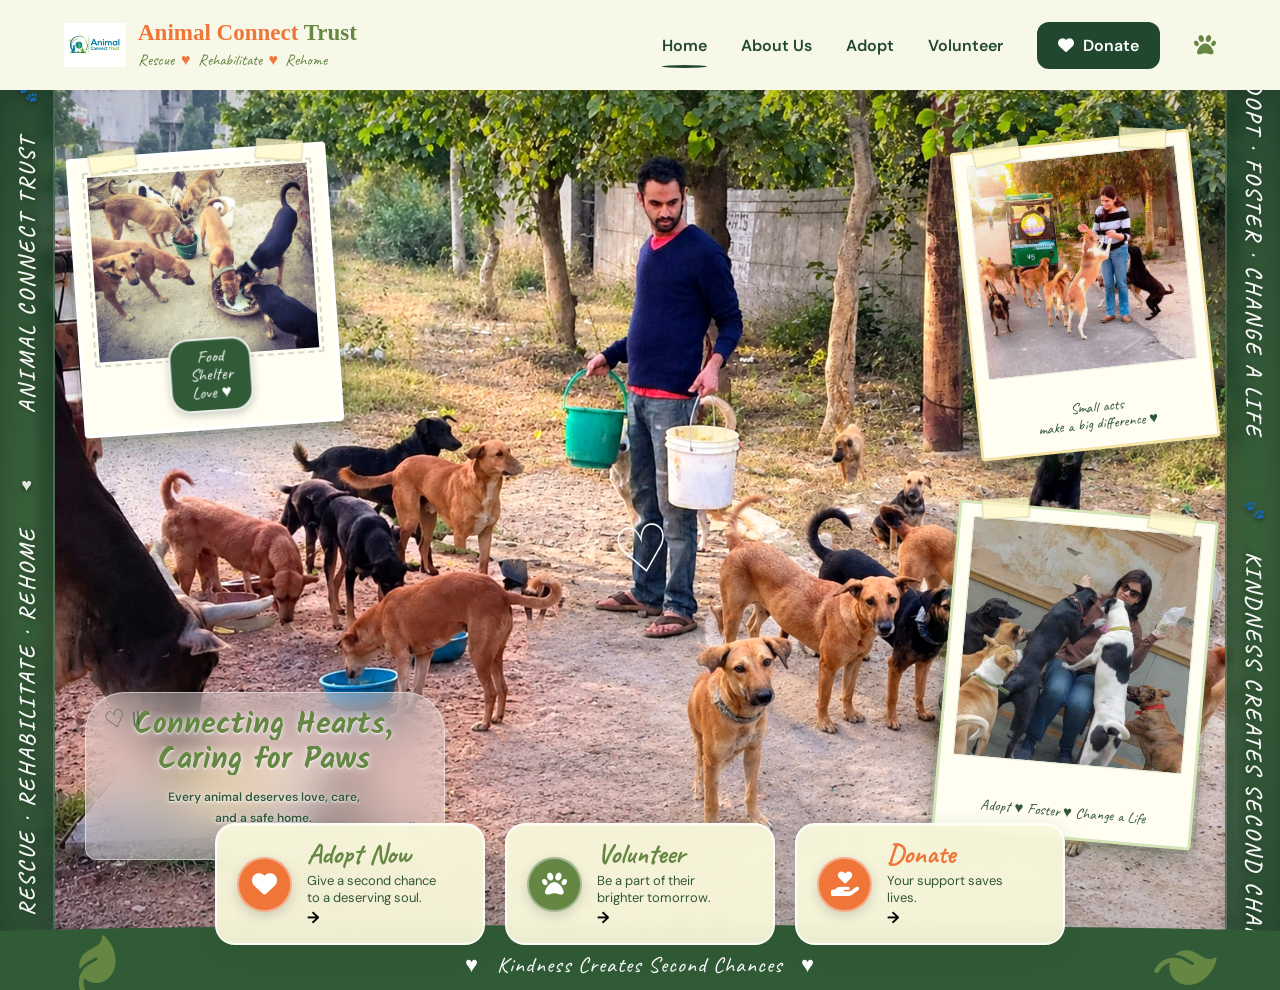
<file: index.html>
<!DOCTYPE html>
<html lang="en">
<head>
    <meta charset="UTF-8">
    <meta name="viewport" content="width=device-width, initial-scale=1.0">

    <title>Animal Connect Trust</title>

    <!-- Google Fonts -->
    <link rel="preconnect" href="https://fonts.googleapis.com">
    <link rel="preconnect" href="https://fonts.gstatic.com" crossorigin>

    <link href="https://fonts.googleapis.com/css2?family=Caveat:wght@500;600;700&family=DM+Sans:wght@400;500;600;700&family=Kalam:wght@400;700&display=swap" rel="stylesheet">

    <!-- Font Awesome -->
    <link rel="stylesheet"
          href="https://cdnjs.cloudflare.com/ajax/libs/font-awesome/6.5.2/css/all.min.css">

    <!-- CSS -->
    <link rel="stylesheet" href="style.css">
</head>

<body>

<div class="page">

    <!-- =================================================
         NAVBAR
    ================================================== -->

    <header class="navbar">

        <div class="brand-area">

            <div class="brand-logo">
                <img src="logo.jpeg" alt="Animal Connect Trust logo">
            </div>

            <div class="brand-text">

                <h1>
                    <span>Animal Connect</span>
                    <b>Trust</b>
                </h1>

                <p>
                    Rescue <span>♥</span> Rehabilitate <span>♥</span> Rehome
                </p>

            </div>

        </div>

        <nav>

            <a href="#" class="active">Home</a>
            <a href="#about">About Us</a>
            <a href="#adopt">Adopt</a>
            <a href="#volunteer">Volunteer</a>

            <a href="#donate" class="donate">
                <i class="fa-solid fa-heart"></i>
                Donate
            </a>

            <i class="fa-solid fa-paw nav-paw"></i>

        </nav>

    </header>


    <!-- =================================================
         HERO SECTION
    ================================================== -->

    <main class="hero">

        <!-- MAIN BACKGROUND IMAGE -->

        <div class="hero-image">
            <img src="hero.jpeg" alt="Rescued animals">
        </div>


        <!-- LIGHT EFFECT -->

        <div class="hero-overlay"></div>


        <!-- SIDE BORDERS -->

        <div class="side-border left">

            <span class="side-border-icon">🐾</span>

            <span class="side-border-text">
                Animal Connect Trust
            </span>

            <span class="side-border-dot"></span>

            <span class="side-border-icon">♥</span>

            <span class="side-border-text">
                Rescue · Rehabilitate · Rehome
            </span>

            <span class="side-border-dot"></span>

            <span class="side-border-icon">🐾</span>

        </div>


        <div class="side-border right">

            <span class="side-border-icon">♥</span>

            <span class="side-border-text">
                Adopt · Foster · Change a Life
            </span>

            <span class="side-border-dot"></span>

            <span class="side-border-icon">🐾</span>

            <span class="side-border-text">
                Kindness Creates Second Chances
            </span>

            <span class="side-border-dot"></span>

            <span class="side-border-icon">♥</span>

        </div>


        <!-- =================================================
             MOBILE WRAPPER
             Cloud + 3 photos
        ================================================== -->

        <div class="mobile-top-block">

            <!-- CLOUD -->

            <div class="main-title">

                <span class="title-heart">♡</span>
                <span class="title-lines">//</span>
                <span class="title-paw">🐾</span>

                <h2>
                    <span class="typewriter">
                        Connecting Hearts,
                    </span>
                    <br>

                    <span class="typewriter-2">
                        Caring for Paws
                    </span>
                </h2>

                <p>
                    <span class="typewriter-3">
                        Every animal deserves love, care,
                    </span>
                    <br>

                    <span class="typewriter-4">
                        and a safe home.
                    </span>
                </p>

                <div class="title-underline"></div>

            </div>


            <!-- 3 PHOTO CARDS -->

            <div class="photo-row">

                <div class="photo-card left-card">

                    <img src="food.jpeg"
                         alt="Animals at shelter">

                    <div class="photo-label">
                        Food<br>
                        Shelter<br>
                        Love ♥
                    </div>

                </div>


                <div class="photo-card right-top-card">

                    <img src="helping.jpeg"
                         alt="Volunteer helping animals">

                    <p>
                        Small acts<br>
                        make a big difference ♥
                    </p>

                </div>


                <div class="photo-card right-bottom-card">

                    <img src="last.jpeg"
                         alt="Animal adoption">

                    <p>
                        Adopt ♥ Foster ♥ Change a Life
                    </p>

                </div>

            </div>

        </div>


        <!-- CENTER DECORATION -->

        <div class="center-heart">
            ♡
        </div>


        <!-- =================================================
             ACTION CARDS
        ================================================== -->

        <div class="actions">

            <a href="#adopt" class="action">

                <div class="action-icon orange">
                    <i class="fa-solid fa-heart"></i>
                </div>

                <div class="action-text">

                    <h3>Adopt Now</h3>

                    <p>
                        Give a second chance<br>
                        to a deserving soul.
                    </p>

                    <strong>→</strong>

                </div>

            </a>


            <a href="#volunteer" class="action">

                <div class="action-icon green">
                    <i class="fa-solid fa-paw"></i>
                </div>

                <div class="action-text">

                    <h3>Volunteer</h3>

                    <p>
                        Be a part of their<br>
                        brighter tomorrow.
                    </p>

                    <strong>→</strong>

                </div>

            </a>


            <a href="#donate" class="action">

                <div class="action-icon orange">
                    <i class="fa-solid fa-hand-holding-heart"></i>
                </div>

                <div class="action-text">

                    <h3>Donate</h3>

                    <p>
                        Your support saves<br>
                        lives.
                    </p>

                    <strong>→</strong>

                </div>

            </a>

        </div>


        <!-- =================================================
             BOTTOM GREEN AREA
        ================================================== -->

        <div class="bottom">

            <div class="bottom-decoration left">
                <i class="fa-solid fa-leaf"></i>
            </div>

            <div class="bottom-decoration right">
                <i class="fa-solid fa-leaf"></i>
            </div>

            <p>
                ♥ &nbsp; Kindness Creates Second Chances &nbsp; ♥
            </p>

        </div>

    </main>

</div>

</body>
</html>
</file>
<file: style.css>
/* =====================================================
   ANIMAL CONNECT TRUST
   FINAL CSS — WITH MOBILE FIX
===================================================== */

:root {
    --dark-green: #21472f;
    --forest-green: #315b36;
    --olive-green: #668744;
    --light-olive: #78964d;
    --orange: #ef7538;
    --cream: #f8f8e8;
    --paper: #fffef1;
    --text-green: #315638;
    --blend-bg: #7a8a5e;
}

* {
    margin: 0;
    padding: 0;
    box-sizing: border-box;
    -webkit-tap-highlight-color: transparent;
}

html {
    scroll-behavior: smooth;
    -webkit-text-size-adjust: 100%;
}

body {
    margin: 0;
    background: #000;
    font-family: "DM Sans", sans-serif;
    overflow-x: hidden;
}

a {
    text-decoration: none;
    color: inherit;
}

.page {
    width: 100%;
    max-width: 1500px;
    margin: auto;
    background: var(--cream);
    overflow-x: hidden;
}


/* =====================================================
   NAVBAR
===================================================== */

.navbar {
    height: 90px;
    padding: 0 5%;
    background: var(--cream);

    display: flex;
    align-items: center;
    justify-content: space-between;

    position: relative;
    z-index: 100;
}

.brand-area {
    display: flex;
    align-items: center;
    gap: 12px;
}

.brand-logo {
    width: 62px;
    height: 62px;

    overflow: hidden;
    flex-shrink: 0;
}

.brand-logo img {
    width: 100%;
    height: 100%;
    object-fit: contain;
}

.brand-text h1 {
    font-family: Georgia, serif;
    font-size: 23px;
    line-height: 1;
    white-space: nowrap;
}

.brand-text h1 span {
    color: var(--orange);
}

.brand-text h1 b {
    color: var(--olive-green);
}

.brand-text p {
    margin-top: 6px;

    font-family: "Caveat", cursive;
    color: var(--olive-green);

    font-size: 16px;
}

.brand-text p span {
    color: var(--orange);
    margin: 0 3px;
}

nav {
    display: flex;
    align-items: center;
    gap: 34px;
}

nav a {
    color: var(--dark-green);

    font-size: 16px;
    font-weight: 600;

    position: relative;
    transition: 0.25s ease;
}

nav a:hover {
    color: var(--orange);
}

nav .active::after {
    content: "";

    position: absolute;

    left: 0;
    right: 0;
    bottom: -12px;

    height: 3px;

    background: var(--dark-green);

    border-radius: 50%;
}

.donate {
    color: white !important;

    background: var(--dark-green);

    padding: 13px 21px;

    border-radius: 12px;

    display: flex;
    align-items: center;
    gap: 9px;

    transition: 0.25s ease;
}

.donate:hover {
    background: var(--forest-green);
    transform: translateY(-2px);
}

.nav-paw {
    color: var(--olive-green);
    font-size: 22px;
}


/* =====================================================
   HERO
===================================================== */

.hero {
    position: relative;

    width: 100%;

    height: 100vh;
    height: 100dvh;

    min-height: 700px;

    overflow: hidden;

    background: var(--blend-bg);
}

.hero-image {
    position: absolute;

    inset: 0;

    width: 100%;
    height: 100%;

    z-index: 1;

    overflow: hidden;

    background: var(--blend-bg);
}

.hero-image img {
    width: 100%;
    height: 100%;

    display: block;

    object-fit: contain;
    object-position: center center;

    filter:
        brightness(1.02)
        saturate(1.05)
        contrast(1.02);
}

.hero-overlay {
    position: absolute;

    inset: 0;

    z-index: 2;

    pointer-events: none;

    background:
        linear-gradient(
            to bottom,
            rgba(0,0,0,0.2) 0%,
            transparent 20%,
            transparent 80%,
            rgba(0,0,0,0.3) 100%
        );
}


/* =====================================================
   SIDE BORDERS
===================================================== */

.side-border {
    position: absolute;

    z-index: 20;

    top: 0;
    bottom: 0;

    width: 55px;

    background:
        linear-gradient(
            to bottom,
            rgba(33, 71, 47, 0.85) 0%,
            rgba(49, 91, 54, 0.90) 50%,
            rgba(33, 71, 47, 0.85) 100%
        );

    display: flex;

    flex-direction: column;

    align-items: center;

    justify-content: center;

    gap: 30px;

    backdrop-filter: blur(4px);
    -webkit-backdrop-filter: blur(4px);

    box-shadow:
        inset 0 0 30px rgba(0, 0, 0, 0.2),
        0 0 20px rgba(0, 0, 0, 0.15);
}

.side-border.left {
    left: 0;

    border-right:
        2px solid rgba(255,255,255,0.15);
}

.side-border.right {
    right: 0;

    border-left:
        2px solid rgba(255,255,255,0.15);
}

.side-border-text {
    font-family: "Caveat", cursive;

    font-size: 22px;
    font-weight: 700;

    color: rgba(255,255,255,0.95);

    letter-spacing: 3px;

    text-transform: uppercase;

    writing-mode: vertical-rl;

    text-orientation: mixed;

    transform: rotate(180deg);

    text-shadow:
        0 2px 6px rgba(0,0,0,0.4);

    white-space: nowrap;
}

.side-border.right .side-border-text {
    transform: rotate(0deg);
}

.side-border-icon {
    color: rgba(255,255,255,0.85);

    font-size: 18px;

    text-shadow:
        0 2px 4px rgba(0,0,0,0.4);

    animation:
        pulse-icon 3s ease-in-out infinite;
}

.side-border-icon:nth-child(2) {
    animation-delay: 0.5s;
}

.side-border-icon:nth-child(3) {
    animation-delay: 1s;
}

@keyframes pulse-icon {

    0%, 100% {
        transform: scale(1);
        opacity: 0.85;
    }

    50% {
        transform: scale(1.2);
        opacity: 1;
        color: var(--orange);
    }

}

.side-border-dot {
    width: 5px;
    height: 5px;

    background:
        rgba(255,255,255,0.5);

    border-radius: 50%;
}


/* =====================================================
   MAIN TITLE - CLOUD
===================================================== */

.main-title {
    position: absolute;

    z-index: 30;

    bottom: 120px;
    left: 75px;

    width: 100%;

    min-width: 260px;
    max-width: 340px;

    padding: 18px 22px;

    text-align: center;

    background:
        rgba(255,255,255,0.35);

    border-radius:
        40px 40px 40px 12px;

    box-shadow:
        0 10px 30px rgba(33,71,47,0.12);

    backdrop-filter: blur(20px);
    -webkit-backdrop-filter: blur(20px);

    border:
        1px solid rgba(255,255,255,0.5);
}

.main-title h2 {
    margin: 0;

    font-family: "Kalam", cursive;

    font-size:
        clamp(22px, 2.5vw, 30px);

    line-height: 0.95;

    font-weight: 700;

    color: var(--dark-green);

    text-shadow:
        0 1px 2px rgba(255,255,255,0.9),
        0 0 8px rgba(255,255,255,0.7);
}

.main-title h2 span {
    color: var(--olive-green);
}

.main-title p {
    margin-top: 8px;

    color: var(--text-green);

    font-size: 12px;

    line-height: 1.35;

    font-weight: 600;

    text-shadow:
        0 1px 2px rgba(255,255,255,0.9),
        0 0 6px rgba(255,255,255,0.7);
}

.title-heart,
.title-lines,
.title-paw {
    position: absolute;

    color: var(--dark-green);

    opacity: 0.7;
}

.title-heart {
    top: 10px;
    left: 18px;

    font-size: 24px;

    transform: rotate(-15deg);
}

.title-lines {
    top: 15px;
    left: 45px;

    font-size: 16px;

    transform: rotate(-20deg);
}

.title-paw {
    right: 18px;
    bottom: 18px;

    font-size: 18px;

    transform: rotate(-15deg);
}

.title-underline {
    width: 100px;
    height: 3px;

    margin: 8px auto 0;

    background: var(--olive-green);

    border-radius: 50%;

    transform: rotate(-2deg);

    opacity: 0.8;
}


/* =====================================================
   TYPEWRITER
===================================================== */

.typewriter,
.typewriter-2,
.typewriter-3,
.typewriter-4 {
    display: inline-block;

    overflow: hidden;

    white-space: nowrap;

    border-right:
        3px solid transparent;

    width: 0;

    animation-fill-mode: forwards;
}

.typewriter {
    animation:
        typing 2s steps(20,end) 0.5s forwards,
        blink-caret 0.75s step-end infinite;
}

.typewriter-2 {
    animation:
        typing 1.5s steps(15,end) 2.5s forwards,
        blink-caret 0.75s step-end infinite;
}

.typewriter-3 {
    animation:
        typing 2.5s steps(30,end) 4s forwards,
        blink-caret 0.75s step-end infinite;
}

.typewriter-4 {
    animation:
        typing 1.5s steps(15,end) 6.5s forwards,
        blink-caret 0.75s step-end infinite;
}

@keyframes typing {

    from {
        width: 0;
    }

    to {
        width: 100%;
    }

}

@keyframes blink-caret {

    from,
    to {
        border-color: transparent;
    }

    50% {
        border-color: var(--olive-green);
    }

}


/* =====================================================
   PHOTO CARDS
===================================================== */

.photo-card {
    position: absolute;

    z-index: 25;

    background: var(--paper);

    padding: 12px 12px 55px 12px;

    border-radius: 4px;

    border: 3px solid #ffffff;

    outline:
        1px solid rgba(33,71,47,0.15);

    outline-offset: 3px;

    box-shadow:
        0 4px 8px rgba(38,60,31,0.15),
        0 10px 25px rgba(38,60,31,0.25),
        0 20px 40px rgba(38,60,31,0.15),
        inset 0 0 0 1px rgba(255,255,255,0.8);

    max-width:
        calc(100% - 20px);
}

.photo-card::before,
.photo-card::after {
    content: "";

    position: absolute;

    width: 45px;
    height: 18px;

    background:
        rgba(255,249,200,0.75);

    border:
        1px solid rgba(200,190,140,0.5);

    box-shadow:
        0 1px 3px rgba(0,0,0,0.1);

    z-index: 5;
}

.photo-card::before {
    top: -8px;
    left: 20px;

    transform: rotate(-8deg);
}

.photo-card::after {
    top: -8px;
    right: 20px;

    transform: rotate(8deg);
}

.photo-card img {
    display: block;

    width: 100%;

    object-fit: cover;

    border-radius: 2px;

    border:
        1px solid rgba(33,71,47,0.1);
}

.photo-label {
    position: absolute;

    left: 50%;

    transform:
        translateX(-50%);

    bottom: 15px;

    padding: 8px 18px;

    background: var(--forest-green);

    color: white;

    border-radius: 20px;

    font-family: "Caveat", cursive;

    font-size: 17px;

    line-height: 1.05;

    box-shadow:
        0 3px 8px rgba(0,0,0,0.2),
        inset 0 1px 0 rgba(255,255,255,0.2);

    border:
        2px solid rgba(255,255,255,0.9);

    text-align: center;

    white-space: nowrap;
}


/* =====================================================
   DESKTOP CARD POSITIONS
===================================================== */

.left-card {
    width: 260px;
    height: 280px;

    left: 75px;
    top: 60px;

    transform: rotate(-4deg);

    animation:
        float-left 4s ease-in-out infinite;
}

.left-card img {
    height: 195px;

    border:
        2px dashed rgba(33,71,47,0.2);

    padding: 3px;

    background: #fffef1;
}

.right-top-card {
    width: 240px;
    height: 310px;

    right: 75px;
    top: 50px;

    transform: rotate(-6deg);

    animation:
        float-right-top 5s ease-in-out infinite;

    border-color: #f5e6a8;
}

.right-top-card img {
    height: 215px;
}

.right-top-card p {
    position: absolute;

    bottom: 14px;

    left: 0;
    right: 0;

    text-align: center;

    font-family: "Caveat", cursive;

    color: var(--text-green);

    font-size: 15px;

    line-height: 1.1;

    padding: 0 8px;
}

.right-bottom-card {
    width: 260px;
    height: 330px;

    right: 75px;
    bottom: 150px;

    transform: rotate(5deg);

    animation:
        float-right-bottom 4.5s ease-in-out infinite;

    border-color: #d4e5b8;
}

.right-bottom-card img {
    height: 240px;
}

.right-bottom-card p {
    position: absolute;

    bottom: 15px;

    left: 0;
    right: 0;

    text-align: center;

    font-family: "Caveat", cursive;

    color: var(--text-green);

    font-size: 15px;

    padding: 0 8px;
}


/* =====================================================
   FLOATING
===================================================== */

@keyframes float-left {

    0%,100% {
        transform:
            rotate(-4deg)
            translateY(0);
    }

    50% {
        transform:
            rotate(-4deg)
            translateY(-12px);
    }

}

@keyframes float-right-top {

    0%,100% {
        transform:
            rotate(-6deg)
            translateY(0);
    }

    50% {
        transform:
            rotate(-6deg)
            translateY(-15px);
    }

}

@keyframes float-right-bottom {

    0%,100% {
        transform:
            rotate(5deg)
            translateY(0);
    }

    50% {
        transform:
            rotate(5deg)
            translateY(-10px);
    }

}


/* =====================================================
   CENTER HEART
===================================================== */

.center-heart {
    position: absolute;

    z-index: 15;

    left: 48%;
    top: 420px;

    color: white;

    font-family: "Caveat", cursive;

    font-size: 65px;

    transform: rotate(-10deg);

    text-shadow:
        0 2px 8px rgba(0,0,0,0.4);
}


/* =====================================================
   ACTION BUTTONS
===================================================== */

.actions {
    position: absolute;

    z-index: 40;

    left: 50%;

    transform:
        translateX(-50%);

    bottom: 45px;

    width: 75%;

    max-width: 850px;

    display: grid;

    grid-template-columns:
        repeat(3,1fr);

    gap: 20px;
}

.action {
    min-height: 110px;

    padding: 15px 20px;

    background:
        rgba(248,247,219,0.95);

    border-radius: 20px;

    display: flex;

    align-items: center;

    gap: 15px;

    box-shadow:
        0 8px 25px rgba(36,61,33,0.15),
        inset 0 1px 0 rgba(255,255,255,0.5);

    transition: 0.3s ease;

    backdrop-filter: blur(5px);

    border:
        2px solid rgba(255,255,255,0.8);
}

.action:hover {
    transform: translateY(-6px);

    box-shadow:
        0 12px 35px rgba(36,61,33,0.25);
}

.action-icon {
    width: 55px;
    min-width: 55px;

    height: 55px;

    border-radius: 50%;

    display: flex;

    justify-content: center;
    align-items: center;

    color: white;

    font-size: 25px;

    border:
        2px solid rgba(255,255,255,0.4);

    box-shadow:
        0 4px 12px rgba(0,0,0,0.15);
}

.action-icon.orange {
    background: var(--orange);
}

.action-icon.green {
    background: var(--olive-green);
}

.action-text h3 {
    font-family: "Caveat", cursive;

    font-size: 28px;

    line-height: 1;

    color: var(--olive-green);
}

.action:nth-child(3) h3 {
    color: var(--orange);
}

.action-text p {
    color: var(--text-green);

    font-size: 13px;

    line-height: 1.3;

    margin-top: 5px;
}


/* =====================================================
   BOTTOM BAR
===================================================== */

.bottom {
    position: absolute;

    z-index: 35;

    bottom: 0;
    left: 0;

    width: 100%;

    height: 50px;

    background: var(--forest-green);

    display: flex;

    justify-content: center;
    align-items: center;
}

.bottom::before {
    content: "";

    position: absolute;

    top: -15px;
    left: -5%;

    width: 110%;
    height: 20px;

    background: var(--forest-green);

    border-radius:
        50% 50% 0 0;
}

.bottom p {
    position: relative;

    z-index: 5;

    color: white;

    font-family: "Caveat", cursive;

    font-size: 22px;

    letter-spacing: 1px;
}

.bottom-decoration {
    position: absolute;

    z-index: 5;

    color: var(--olive-green);

    font-size: 50px;
}

.bottom-decoration.left {
    left: 70px;
    bottom: -10px;

    transform: rotate(-30deg);
}

.bottom-decoration.right {
    right: 70px;
    bottom: -10px;

    transform: rotate(30deg);
}


/* =====================================================
   LARGE DESKTOP
===================================================== */

@media (min-width: 1201px) {

    .main-title {
        bottom: 130px;
        left: 85px;

        max-width: 360px;
    }

}


/* =====================================================
   TABLET
===================================================== */

@media (min-width: 901px) and (max-width: 1200px) {

    .navbar {
        padding: 0 3%;
    }

    nav {
        gap: 18px;
    }

    nav a {
        font-size: 14px;
    }

    .hero {
        height: 100vh;
        min-height: 700px;
    }

    .side-border {
        width: 45px;
    }

    .side-border-text {
        font-size: 18px;
        letter-spacing: 2px;
    }

    .side-border-icon {
        font-size: 15px;
    }

    .main-title {
        bottom: 110px;
        left: 60px;

        max-width: 320px;

        padding: 15px 18px;
    }

    .main-title h2 {
        font-size: 26px;
    }

    .main-title p {
        font-size: 11px;
    }

    .left-card {
        width: 200px;
        height: 220px;

        left: 60px;
        top: 50px;

        padding: 10px 10px 45px 10px;
    }

    .left-card img {
        height: 155px;
    }

    .right-top-card {
        width: 190px;
        height: 250px;

        right: 60px;
        top: 40px;

        padding: 10px 10px 45px 10px;
    }

    .right-top-card img {
        height: 175px;
    }

    .right-bottom-card {
        width: 200px;
        height: 270px;

        right: 60px;
        bottom: 130px;

        padding: 10px 10px 45px 10px;
    }

    .right-bottom-card img {
        height: 190px;
    }

    .actions {
        width: 80%;
        bottom: 40px;
    }

    .photo-label {
        font-size: 15px;
        padding: 7px 14px;
    }

    .right-top-card p,
    .right-bottom-card p {
        font-size: 14px;
    }

}


/* =====================================================
   SMALL DESKTOP
===================================================== */

@media (min-width: 701px) and (max-width: 900px) {

    .hero {
        height: 100vh;
        min-height: 700px;
    }

    .side-border {
        width: 40px;
    }

    .side-border-text {
        font-size: 15px;
        letter-spacing: 1px;
    }

    .side-border-icon {
        font-size: 13px;
    }

    .main-title {
        bottom: 100px;
        left: 50px;

        max-width: 300px;

        padding: 14px 18px;
    }

    .main-title h2 {
        font-size: 24px;
    }

    .main-title p {
        font-size: 11px;
    }

    .left-card {
        width: 170px;
        height: 190px;

        left: 50px;
        top: 40px;

        padding: 8px 8px 40px 8px;
    }

    .left-card img {
        height: 130px;
    }

    .right-top-card {
        width: 160px;
        height: 210px;

        right: 50px;
        top: 35px;

        padding: 8px 8px 40px 8px;
    }

    .right-top-card img {
        height: 145px;
    }

    .right-bottom-card {
        width: 170px;
        height: 230px;

        right: 50px;
        bottom: 100px;

        padding: 8px 8px 40px 8px;
    }

    .right-bottom-card img {
        height: 160px;
    }

    .actions {
        width: 85%;
        bottom: 35px;
        gap: 12px;
    }

    .action {
        padding: 12px;
        min-height: 95px;
    }

    .action-text h3 {
        font-size: 22px;
    }

    .photo-label {
        font-size: 13px;
        padding: 6px 12px;
    }

    .right-top-card p,
    .right-bottom-card p {
        font-size: 12px;
    }

}


/* =====================================================
   MOBILE — SAME DESKTOP LAYOUT, FILLS FULL PHONE HEIGHT
   Uses a fixed 1280px-wide stage whose HEIGHT adapts to
   the phone's own aspect ratio, so the scaled hero fills
   the entire phone screen vertically — no black gap.
===================================================== */

@media (max-width: 700px) {

    body {
        background: #000;
        overflow-x: hidden;
    }

    .page {
        width: 100%;
        max-width: none;
        overflow-x: hidden;
        background: var(--cream);
    }


    /* =========================
       NAVBAR — scaled down
    ========================= */

    .navbar {
        height: 55px;
        padding: 0 10px;
        gap: 6px;
    }

    .brand-area { gap: 5px; }

    .brand-logo {
        width: 34px;
        height: 34px;
    }

    .brand-text h1 { font-size: 12px; }
    .brand-text p  { font-size: 9px; margin-top: 2px; }

    nav { gap: 8px; }

    nav a { font-size: 9px; }

    nav .active::after {
        bottom: -5px;
        height: 2px;
    }

    .donate {
        padding: 5px 8px;
        border-radius: 6px;
        gap: 3px;
        font-size: 9px;
    }

    .nav-paw { font-size: 12px; }


    /* =========================
       HERO — sized to phone ASPECT RATIO
       Width fixed at 1280px (matches desktop).
       Height = 1280px × (phone height / phone width)
       so after zooming, the hero EXACTLY fills the
       phone screen — no black gap on top or bottom.
    ========================= */

    .hero {
        position: relative;

        width: 1280px;

        /* Adaptive height matching phone aspect ratio */
        height: calc(1280px * 100vh / 100vw);

        min-height: 0;
        max-height: none;

        /* Shrink to fit phone width */
        zoom: calc(100vw / 1280);

        overflow: hidden;

        background: var(--blend-bg);
    }


    /* =========================
       SIDE BORDERS — full height
    ========================= */

    .side-border {
        width: 55px;
        gap: 30px;
    }

    .side-border-text {
        font-size: 22px;
        letter-spacing: 3px;
    }

    .side-border-icon { font-size: 18px; }


    /* =========================
       CLOUD TITLE — kept in upper-left
    ========================= */

    .main-title {
        bottom: 420px;
        left: 75px;
        width: 100%;
        min-width: 260px;
        max-width: 340px;
        padding: 18px 22px;
    }

    .main-title h2 { font-size: 30px; line-height: 0.95; }
    .main-title p  { font-size: 12px; margin-top: 8px; }

    .title-heart { top: 10px; left: 18px; font-size: 24px; }
    .title-lines { top: 15px; left: 45px; font-size: 16px; }
    .title-paw   { right: 18px; bottom: 18px; font-size: 18px; }

    .title-underline { width: 100px; height: 3px; margin: 8px auto 0; }


    /* =========================
       PHOTO CARDS — spread out vertically
    ========================= */

    .photo-card {
        padding: 12px 12px 55px 12px;
        border-radius: 4px;
        border: 3px solid #ffffff;
        max-width: calc(100% - 20px);
    }

    .photo-card::before,
    .photo-card::after {
        width: 45px;
        height: 18px;
        top: -8px;
    }

    .photo-card::before { left: 20px; }
    .photo-card::after  { right: 20px; }

    .left-card {
        width: 260px;
        height: 280px;
        left: 75px;
        top: 100px;
        transform: rotate(-4deg);
        animation: float-left 4s ease-in-out infinite;
    }

    .left-card img {
        height: 195px;
        border: 2px dashed rgba(33,71,47,0.2);
        padding: 3px;
    }

    .right-top-card {
        width: 240px;
        height: 310px;
        right: 75px;
        top: 90px;
        transform: rotate(-6deg);
        animation: float-right-top 5s ease-in-out infinite;
    }

    .right-top-card img { height: 215px; }

    .right-top-card p {
        bottom: 14px;
        font-size: 15px;
        padding: 0 8px;
    }

    .right-bottom-card {
        width: 260px;
        height: 330px;
        right: 75px;
        bottom: 420px;
        transform: rotate(5deg);
        animation: float-right-bottom 4.5s ease-in-out infinite;
    }

    .right-bottom-card img { height: 240px; }

    .right-bottom-card p {
        bottom: 15px;
        font-size: 15px;
        padding: 0 8px;
    }

    .photo-label {
        bottom: 15px;
        padding: 8px 18px;
        font-size: 17px;
    }


    /* =========================
       CENTER HEART — middle of stage
    ========================= */

    .center-heart {
        left: 48%;
        top: 720px;
        font-size: 65px;
    }


    /* =========================
       ACTIONS — bottom of stage
    ========================= */

    .actions {
        left: 50%;
        bottom: 90px;
        width: 75%;
        max-width: 850px;
        grid-template-columns: repeat(3, 1fr);
        gap: 20px;
        transform: translateX(-50%);
    }

    .action {
        min-height: 110px;
        padding: 15px 20px;
        border-radius: 20px;
        gap: 15px;
        border: 2px solid rgba(255,255,255,0.8);
    }

    .action-icon {
        width: 55px;
        min-width: 55px;
        height: 55px;
        font-size: 25px;
        border-width: 2px;
    }

    .action-text h3 { font-size: 28px; }

    .action-text p {
        font-size: 13px;
        line-height: 1.3;
        margin-top: 5px;
    }


    /* =========================
       BOTTOM GREEN BAR — stays at bottom
    ========================= */

    .bottom {
        height: 50px;
    }

    .bottom::before {
        top: -15px;
        left: -5%;
        width: 110%;
        height: 20px;
    }

    .bottom p {
        font-size: 22px;
        letter-spacing: 1px;
    }

    .bottom-decoration { font-size: 50px; }

    .bottom-decoration.left  { left: 70px;  bottom: -10px; }
    .bottom-decoration.right { right: 70px; bottom: -10px; }

}
</file>
